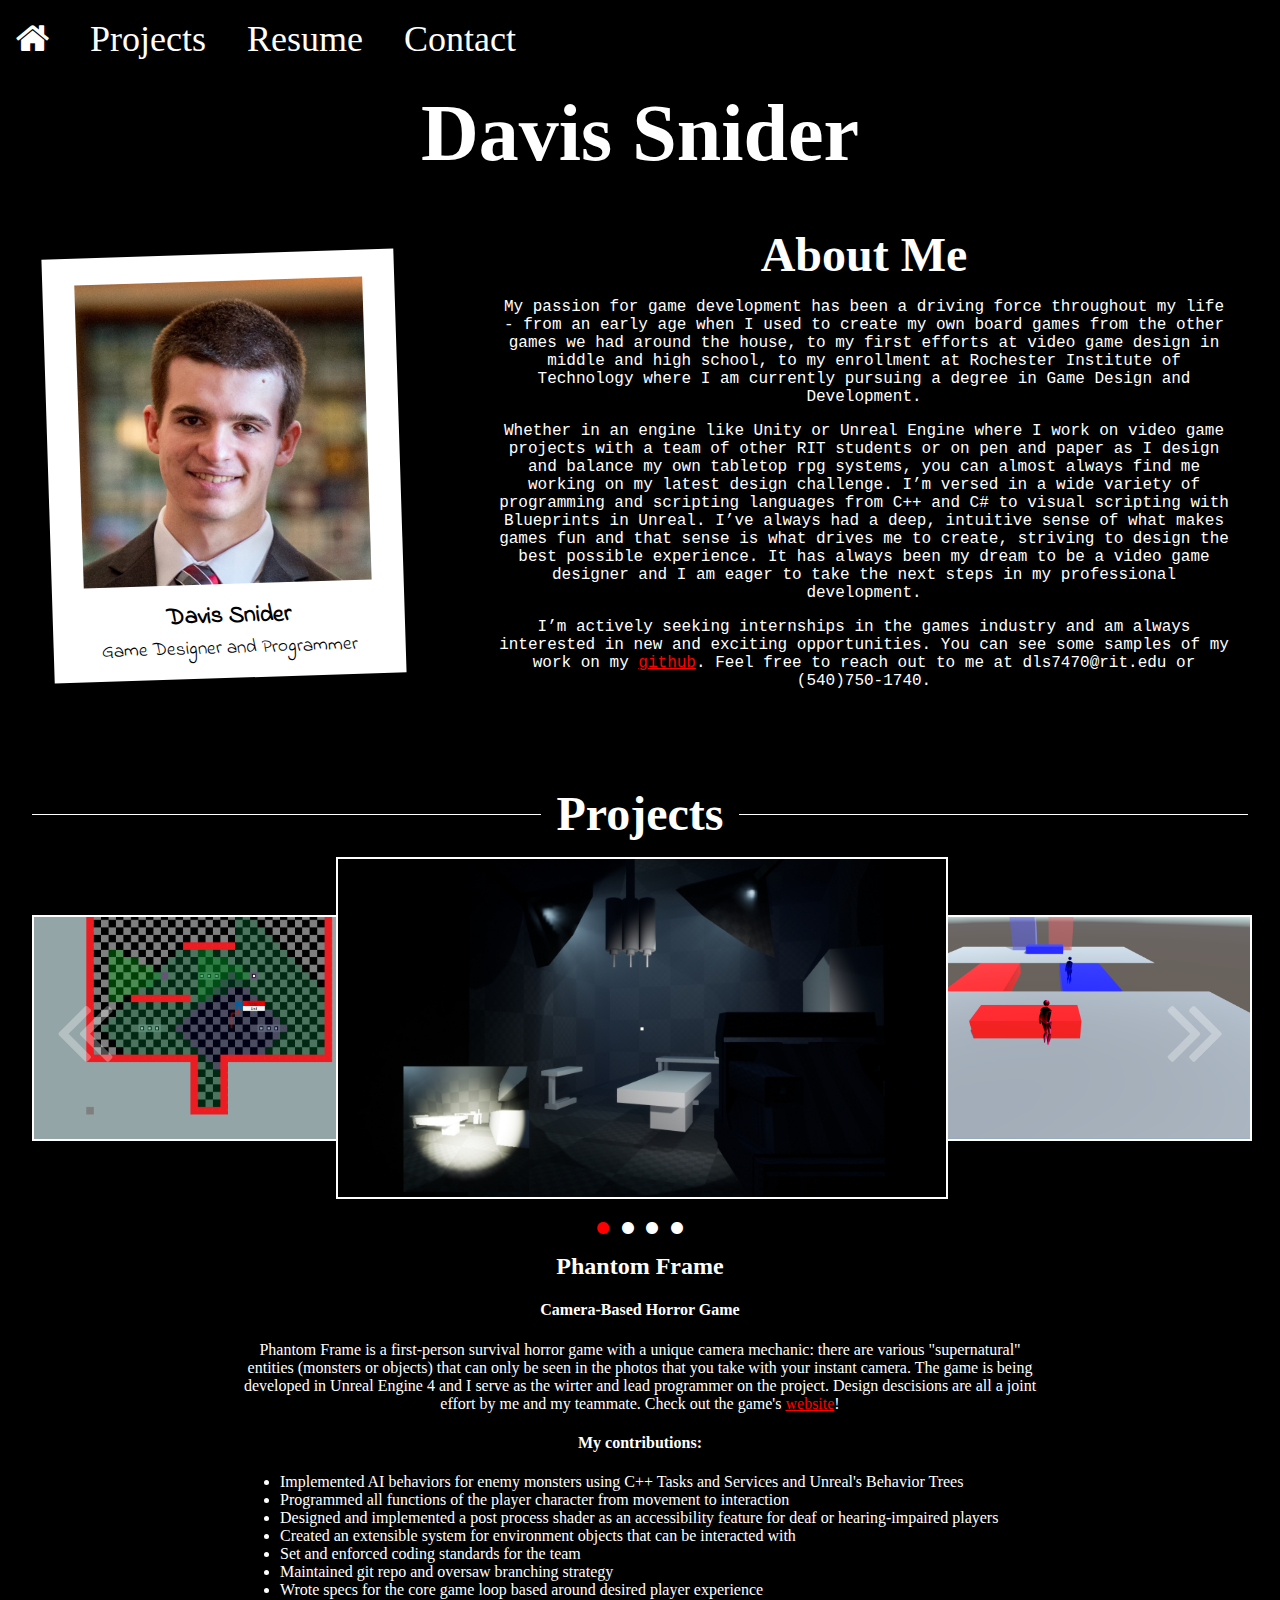
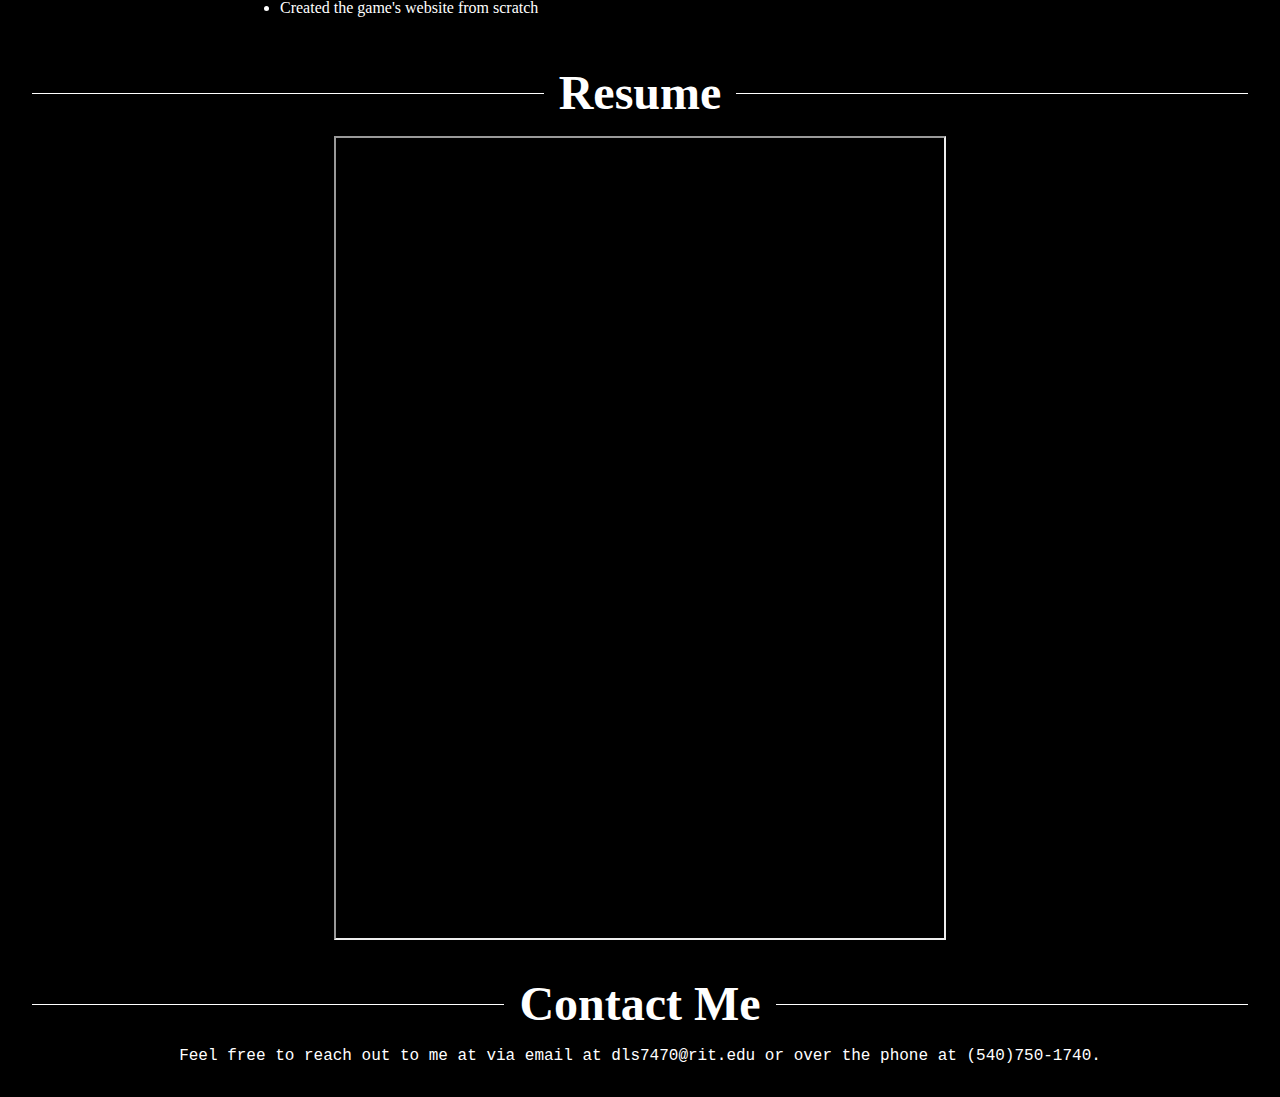
<file: index.html>
<!DOCTYPE html>
<html lang="en">

<head>
    <meta charset="UTF-8">
    <meta name="viewport" content="width=device-width, initial-scale=1.0">
    <meta http-equiv="X-UA-Compatible" content="ie=edge">
    <title>Davis Snider Portfolio</title>

    
    <link rel="stylesheet" href="https://cdnjs.cloudflare.com/ajax/libs/font-awesome/4.7.0/css/font-awesome.min.css">
    <link href="Spooky_Website/css/style.css" rel="stylesheet">

</head>

<body>
    <header>
        <nav>
            <ul>
                <li><a href="#"><i class="fa fa-home"></i></a></li>
                <li><a href="#slideshow">Projects</a></li>
                <li><a href="#resume">Resume</a></li>
                <li><a href="#contact">Contact</a></li>
            </ul>
        </nav>
    </header>

    <main>
        <div id="splash">
            <h1>
                Davis Snider
            </h1>
            <div id="info">
                <div id="davis" class="team_member">
                    <img src="Spooky_Website/images/headshot.jpg" alt="headshot">
                    <h3>
                        Davis Snider
                    </h3>
                    <p>
                        Game Designer and Programmer
                    </p>
                </div>

                <div id="about_me">
                    <h2>About Me</h2>
                    <p>
							My passion for game development has been a driving force throughout my life -  from an early age when I used
						to create my own board games from the other games we had around the house, to my first efforts at video game
						design in middle and high school, to my enrollment at Rochester Institute of Technology where I am
						currently pursuing a degree in Game Design and Development. 
                    </p>
                    <p>
							Whether in an engine like Unity or Unreal Engine where I work on video game projects with a team of other RIT 
						students or on pen and paper as I design and balance my own tabletop rpg systems, you can almost always 
						find me working on my latest design challenge. I’m versed in a wide variety of programming and scripting 
						languages from C++ and C# to visual scripting with Blueprints in Unreal. I’ve always had a deep, intuitive
						sense of what makes games fun and that sense is what drives me to create, striving to design the best 
						possible experience. It has always been my dream to be a video game designer and I am eager to take the 
						next steps in my professional development.
                    </p>
                    <p>
							I’m actively seeking internships in the games industry and am always interested in new and exciting
						opportunities. You can see some samples of my work on my <a href=" https://github.com/LikeFrogs ">github</a>.
						Feel free to reach out to me at dls7470@rit.edu or (540)750-1740. 
                    </p>
                </div>

            </div>
        </div>
            
        <div class="main_section" id="slideshow">
            <h2 class="section_header">
                <span>                
                    Projects
                </span>
            </h2>

            <div id="slides">
                <div class="overlay_left" onclick="plusDivs(-1)">
                    <i class="icon fa fa-angle-double-left"></i>
                </div>

                <div id="left" class="slideImg">
                    <img src="Spooky_Website/images/Screenshot_1.png" alt="Phantom Frame Screenshot">
                    <div class="project_content">
                        <h3>Phantom Frame</h3>
                        <h4>Camera-Based Horror Game</h4>
                        Phantom Frame is a first-person survival horror game with a unique camera mechanic: there are various "supernatural" entities (monsters or objects)
                        that can only be seen in the photos that you take with your instant camera. The game is being developed in Unreal Engine 4 and I serve as the
                        wirter and lead programmer on the project. Design descisions are all a joint effort by me and my teammate. 
                        Check out the game's <a href="https://LikeFrogs.github.io/PhantomFrame" target="_blank">website</a>! 
                        <h4>My contributions:</h4>
                        <ul>
							<li>Implemented AI behaviors for enemy monsters using C++ Tasks and Services and Unreal's Behavior Trees</li>
                            <li>Programmed all functions of the player character from movement to interaction</li>
                            <li>Designed and implemented a post process shader as an accessibility feature for deaf or hearing-impaired players</li>
                            <li>Created an extensible system for environment objects that can be interacted with</li>
                            <li>Set and enforced coding standards for the team</li>
                            <li>Maintained git repo and oversaw branching strategy</li>
                            <li>Wrote specs for the core game loop based around desired player experience</li>
                            <li>Created the game's website from scratch</li>
						</ul>
                    </div>
                </div>
                <div id="center" class="slideImg">
                    <img src="Spooky_Website/images/Quantum.PNG" alt="Entangled Screenshot">
                    <div class="project_content">
                        <h3>Entangled</h3>
                        <h4>3D Puzzle-Platformer</h4>
                        Entangled was a short-term project I worked on with a team of five. We primarily developed the demo as a test of our Unity skills. The game's
                        core mechanic is the player's ability to control two instances of themself that can both interact with different parts of the world, but not each other.
                        I worked as our Lead Gameplay Programmer. The code is available on <a href="https://github.com/LikeFrogs/Quantum" target="_blank">github</a>.
                        <h4>My contributions:</h4>
                        <ul>
							<li>Implemented a system for handling multiple instances of the player including death and respawning</li>
                            <li>Developed a system for moveable blocks used in puzzles</li>
                            <li>Designed and iterated on levels to create good, cohesive puzzles</li>
                        </ul>
                    </div>
                </div>
                <div id="right" class="slideImg">
                    <img src="Spooky_Website/images/Gungi.PNG" alt="Gungi Screenshot">
                    <div class="project_content">
                        <h3>Gungi/War Council</h3>
                        <h4>Abstract Strategy Game in Three Dimensions</h4>
                        Gungi (or War Council) was a side project I started as a chance to work on something a little different. The game is similar to chess
                        and shogi (Japanese chess), but with the ability to stack pieces on top of each other. It is based on a game appearing in the popular anime
                        Hunter X Hunter using a ruleset developed on Reddit (with a few modifications made by me after playtesting). The game makes heavy use of Unity's 
                        Canvas UI system for all of the interactable features. I didn't have time to finish the project during the month or so I worked on it, but I'm planning
                        to return to it the next time I get a chance.
                        <h4>My contributions:</h4>
                        <ul>
                            <li>Wrote an event-based system for handling players taking turns</li>
                            <li>Built a "chess engine" from scratch to check for check, checkmate, and illegal moves</li>
                            <li>Created algorithms to determin all legal moves at any given time</li>
                        </ul>
                    </div>
                </div>
                <!-- NOTE: add projects in an `id="null"` div -->
                <div id="null" class="slideImg"> 
                    <img src="Spooky_Website/images/Gameplay.PNG" alt="Project Rose Gardent Screenshot">
                    <div class="project_content">
                        <h3>Project Rose Garden</h3>
                        <h4>Turn-Based Stealth/Strategy Game</h4>
                        Project Rose Garden was a somewhat longer term project that I used primarily as a way to learn Unity. Rather than use plugins, libraries, or
                        pre-written algorithms, I im plemented all the features myself. I tackled many challenges while working on this project and learned a lot!
                        I have since moved on to other projects, but working on this game was invaluable in developing my skills early in my career.
                        <h4>My contributions:</h4>
                        <ul>
                            <li>Implemented a custom version of the A* pathfinding algorithm for mapping characters' range of movement</li>
                            <li>Programmed a manager class to handle entity updating and turn-taking</li>
                            <li>Creted a dialogue system and editor tools to easily add and update dialogue</li>
                        </ul>
                    </div>
                </div>

                <div class="overlay_right" onclick="plusDivs(+1)">
                    <i class="icon fa fa-angle-double-right"></i>
                </div>
            </div>

            <div id="dots">
                <!-- filled in by javascript -->
            </div>

            <div id="slide_description">
            </div>

            <script>
                let slideIndex = 0;
                let slides = document.getElementsByClassName("slideImg");
                let contentArea = document.querySelector("#slide_description");

                let dotsDiv = document.getElementById("dots");
                for(let i = 0; i < slides.length; i++){
                    dotsDiv.innerHTML = dotsDiv.innerHTML + "<i class='dot fa fa-circle'></i>";                        
                }                
                var dots = document.getElementsByClassName("dot");
                for(let i = 0; i < dots.length; i++){
                    dots[i].setAttribute('data', i);
                    dots[i].setAttribute('onclick', 'jumpToSlide(this.getAttribute("data"));');
                    dots[i].onclick = function(){ jumpToSlide(this.getAttribute('data'));};
                }

                showDivs(slideIndex);

                function plusDivs(n){
                    slideIndex += n;
                    if(slideIndex >= slides.length) { slideIndex = 0; }
                    if(slideIndex < 0) { slideIndex = slides.length - 1; }
                    showDivs(slideIndex);
                }

                function showDivs(n){
                    for (let i = 0; i < slides.length; i++) {
                        slides[i].setAttribute("id", "null");
                        slides[i].setAttribute('onclick', '');
                        slides[i].onclick = function(){;};

                        if(dots[i].classList.contains("redDot")){
                            dots[i].classList.remove("redDot");
                        }
                    }

                    let center = n;
                    if (n < 0) { center = x.length - 1; }
                    if (n >= slides.length) { center = 0; }
                    slides[center].setAttribute("id", "center");
                    let content = slides[center].getElementsByClassName("project_content")[0].innerHTML;
                    contentArea.innerHTML = content;

                    let left = n - 1;
                    if (left < 0) { left = slides.length - 1; }
                    if (left >= slides.length) { left = 0; }
                    slides[left].setAttribute("id", "left");                    
                    slides[left].setAttribute('onclick', 'plusDivs(-1)');
                    slides[left].onclick = function(){ plusDivs(-1); };

                    let right = n + 1;
                    if (right < 0) { right = slides.length - 1; }
                    if (right >= slides.length) { right = 0; }
                    slides[right].setAttribute("id", "right");                    
                    slides[right].setAttribute('onclick', 'plusDivs(+1)');
                    slides[right].onclick = function(){ plusDivs(+1); };

                    dots[center].classList.add("redDot");
                }

                function jumpToSlide(n){
                    slideIndex = parseInt(n);
                    if(slideIndex >= slides.length) { slideIndex = 0; }
                    if(slideIndex < 0) { slideIndex = slides.length - 1; }
                    showDivs(slideIndex);
                }
            </script>
        </div>

        <div class="main_section" id="resume">
            <h2 class="section_header">
                <span>                
                    Resume
                </span>
            </h2>
            
            <iframe src="Spooky_Website/images/resume.pdf"></iframe>
        </div>

        <div class="main_section" id="contact">
            <h2 class="section_header">
                <span>                
                    Contact Me
                </span>
            </h2>

            <p>
                Feel free to reach out to me at via email at dls7470@rit.edu or over the phone at (540)750-1740.
            </p>

        </div>
    </main>
        
</body>

</html>
</file>
<file: Spooky_Website/css/style.css>
@import url("https://fonts.googleapis.com/css?family=Indie+Flower&display=swap");
img {
  max-width: 70%;
}

h1, h2, h3 {
  margin: 0;
  font-family: Garamond, Baskerville, 'Baskerville Old Face', 'Hoefler Text', 'Times New Roman', serif;
  white-space: normal;
}

h1 {
  padding-top: 1rem;
  font-size: 5rem;
}

h2 {
  font-size: 3rem;
}

h3 {
  font-size: 1.5rem;
}

p {
  font-size: 16px;
  font-family: 'Courier New', Courier, monospace;
}

body {
  margin: 0;
  background-color: black;
  color: white;
}

body a:link {
  color: red;
}

body a:visited {
  color: red;
}

body a:hover {
  color: white;
  -webkit-transition: .45s ease;
  transition: .45s ease;
}

body a:active {
  color: red;
}

main {
  padding-top: 4.5rem;
}

.section_header {
  display: block;
  text-align: center;
  overflow: hidden;
  margin-bottom: 1rem;
}

.section_header span {
  position: relative;
  display: inline-block;
}

.section_header span:before, .section_header span:after {
  content: "";
  position: absolute;
  top: 50%;
  width: 9999px;
  height: 1px;
  background: white;
}

.section_header span:before {
  right: 100%;
  margin-right: 15px;
}

.section_header span:after {
  left: 100%;
  margin-left: 15px;
}

.main_section {
  padding: 1rem 2rem;
  text-align: center;
  margin: 0;
}

@media only screen and (max-width: 600px) {
  .main_section {
    padding: .5rem 1rem;
  }
}

header {
  background-color: black;
  width: 100%;
  position: fixed;
  display: -webkit-box;
  display: -ms-flexbox;
  display: flex;
  z-index: 10;
}

header a:link {
  color: white;
  text-decoration: none;
}

header a:visited {
  color: white;
  text-decoration: none;
}

header a:hover {
  color: red;
  text-decoration: none;
  -webkit-transition: .45s ease;
  transition: .45s ease;
}

header a:active {
  color: white;
  text-decoration: none;
}

header ul {
  list-style-type: none;
  padding: 0;
}

header ul li {
  display: inline;
  margin: 0 1rem;
}

header #social {
  margin-left: auto;
  font-size: 36px;
}

header #social ul {
  margin: .5em 0 .5em;
}

header nav {
  font-size: 36px;
}

header nav ul {
  margin: .5em 0 .5em;
}

#splash {
  text-align: center;
  margin-bottom: 1rem;
}

#splash h1 {
  margin: 0;
}

#splash #info {
  display: -webkit-box;
  display: -ms-flexbox;
  display: flex;
  -webkit-box-pack: center;
      -ms-flex-pack: center;
          justify-content: center;
  -webkit-box-align: center;
      -ms-flex-align: center;
          align-items: center;
  -ms-flex-wrap: wrap;
      flex-wrap: wrap;
}

#splash #info .team_member {
  padding: 1rem 1rem .3rem;
  margin: 1.5rem 3rem;
  max-width: 20em;
  color: black;
  background-color: white;
  -webkit-box-flex: 0;
      -ms-flex: 0 0 20em;
          flex: 0 0 20em;
}

#splash #info .team_member h3 {
  font-family: 'Indie Flower', cursive;
  margin: 0;
}

#splash #info .team_member p {
  font-family: 'Indie Flower', cursive;
  font-size: 1.2em;
  padding: 0 1.2em;
  text-align: left;
  margin: 0;
  margin-bottom: .7rem;
  text-align: center;
}

#splash #info .team_member img {
  max-width: 90%;
  margin: .7rem 1rem;
}

@media only screen and (max-width: 600px) {
  #splash #info .team_member {
    padding: 1.5rem 1rem 1rem;
  }
  #splash #info .team_member img {
    margin: 0;
  }
}

#splash #info #davis {
  -webkit-transform: rotate(-1.8deg);
          transform: rotate(-1.8deg);
}

#splash #info #about_me {
  -webkit-box-flex: 1;
      -ms-flex: 1 0 30%;
          flex: 1 0 30%;
  max-width: 50em;
  min-width: 20em;
  padding: 3em;
}

@media only screen and (max-width: 780px) {
  #splash #info #about_me {
    padding: .5rem 1rem;
    max-width: 90%;
  }
}

#pitch p, #blog_text p {
  max-width: 40%;
  margin: 0 auto;
  margin-top: 1rem;
}

@media only screen and (max-width: 780px) {
  #pitch p, #blog_text p {
    padding: .5rem 1rem;
    max-width: 90%;
  }
}

#pitch p br, #blog_text p br {
  margin: .5rem;
  padding: .5rem;
  height: 1rem;
}

#pitch #summary, #blog_text #summary {
  font-size: 19px;
  margin-bottom: 2rem;
}

#pitch h3, #blog_text h3 {
  font-size: 25px;
  margin: 2rem 0;
}

#slideshow p {
  max-width: 40%;
  margin: 0 auto;
  margin-top: 1rem;
}

@media only screen and (max-width: 780px) {
  #slideshow p {
    padding: .5rem 1rem;
    max-width: 90%;
  }
}

#slideshow p br {
  margin: .5rem;
  padding: .5rem;
  height: 1rem;
}

#slideshow #slides {
  display: -ms-grid;
  display: grid;
  -ms-grid-rows: 1fr;
      grid-template-rows: 1fr;
  -ms-grid-columns: 1fr 2fr 1fr;
      grid-template-columns: 1fr 2fr 1fr;
      grid-template-areas: "left center right";
}

@media only screen and (max-width: 800px) {
  #slideshow #slides {
    -ms-grid-columns: 1fr 10fr 1fr;
        grid-template-columns: 1fr 10fr 1fr;
  }
}

#slideshow #slides #null {
  display: none;
}

#slideshow #slides #left, #slideshow #slides #center, #slideshow #slides #right {
  -ms-flex-item-align: center;
      -ms-grid-row-align: center;
      align-self: center;
}

#slideshow #slides #left img, #slideshow #slides #center img, #slideshow #slides #right img {
  border: white solid 2px;
  max-width: 100%;
  width: 100%;
}

@media only screen and (max-width: 800px) {
  #slideshow #slides #center {
    margin: 0 .5rem;
  }
  #slideshow #slides #left, #slideshow #slides #right {
    display: none;
  }
}

#slideshow #slides .overlay_right, #slideshow #slides .overlay_left {
  cursor: pointer;
  -webkit-tap-highlight-color: rgba(0, 0, 0, 0);
  -webkit-tap-highlight-color: transparent;
  display: -webkit-box;
  display: -ms-flexbox;
  display: flex;
  -webkit-box-align: center;
      -ms-flex-align: center;
          align-items: center;
  -webkit-box-pack: end;
      -ms-flex-pack: end;
          justify-content: flex-end;
  padding: 0 2.5rem;
  top: 0;
  bottom: 0;
  left: 0;
  right: 0;
  height: 70%;
  width: 100%;
  opacity: .3;
  justify-self: right;
  -ms-flex-item-align: center;
      align-self: center;
  -ms-grid-row: 1;
  -ms-grid-column: 3;
  grid-area: right;
  z-index: 3;
}

@media only screen and (max-width: 1300px) {
  #slideshow #slides .overlay_right, #slideshow #slides .overlay_left {
    padding: 1.5rem;
  }
}

@media only screen and (max-width: 800px) {
  #slideshow #slides .overlay_right, #slideshow #slides .overlay_left {
    padding: 0;
  }
}

#slideshow #slides .overlay_right .icon, #slideshow #slides .overlay_left .icon {
  color: white;
  font-size: 150px;
  text-align: center;
}

@media only screen and (max-width: 1300px) {
  #slideshow #slides .overlay_right .icon, #slideshow #slides .overlay_left .icon {
    font-size: 100px;
  }
}

@media only screen and (max-width: 600px) {
  #slideshow #slides .overlay_right .icon, #slideshow #slides .overlay_left .icon {
    font-size: 50px;
  }
}

@media (-moz-touch-enabled: 1), (pointer: coarse) {
  #slideshow #slides .overlay_right, #slideshow #slides .overlay_left {
    height: inherit;
    opacity: 1;
  }
  #slideshow #slides .overlay_right .icon, #slideshow #slides .overlay_left .icon {
    color: white;
  }
}

#slideshow #slides .overlay_left {
  -ms-grid-row: 1;
  -ms-grid-column: 1;
  grid-area: left;
  -ms-grid-column-align: left;
      justify-self: left;
  -webkit-box-pack: start;
      -ms-flex-pack: start;
          justify-content: flex-start;
}

@media (-moz-touch-enabled: 0), (pointer: fine) {
  #slideshow #slides .overlay_right:hover, #slideshow #slides .overlay_left:hover {
    opacity: 1;
    -webkit-transition: .6s ease;
    transition: .6s ease;
  }
  #slideshow #slides .overlay_right:hover .icon, #slideshow #slides .overlay_left:hover .icon {
    color: red;
    -webkit-transition: .45s ease;
    transition: .45s ease;
  }
}

#slideshow #left {
  -ms-grid-row: 1;
  -ms-grid-column: 1;
  grid-area: left;
  width: 130%;
  z-index: 1;
}

#slideshow #center {
  -ms-grid-row: 1;
  -ms-grid-column: 2;
  grid-area: center;
  z-index: 2;
}

#slideshow #right {
  -ms-grid-row: 1;
  -ms-grid-column: 3;
  grid-area: right;
  width: 130%;
  margin-left: -30%;
  z-index: 1;
}

#slideshow #dots {
  margin-top: 1rem;
  margin-bottom: 1rem;
}

#slideshow #dots .dot {
  cursor: pointer;
  margin: 0 .4rem;
  font-size: 14px;
}

#slideshow #dots .dot:hover {
  color: red;
  -webkit-transition: .45s ease;
  transition: .45s ease;
}

#slideshow #dots .redDot {
  color: red;
}

#slideshow .project_content {
  display: none;
}

#slideshow #slide_description {
  margin: 0 auto;
  max-width: 50em;
  min-width: 20em;
}

@media only screen and (max-width: 780px) {
  #slideshow #slide_description {
    max-width: 90%;
  }
}

#slideshow #slide_description ul {
  text-align: left;
}

#slideshow #slide_description ul h4 {
  text-align: center;
}

#resume iframe {
  height: 1130px;
  width: 50%;
  height: 800px;
}

@media only screen and (max-width: 600px) {
  #resume iframe {
    width: 90%;
  }
}

form {
  width: 200px;
  text-align: left;
  margin: 0 auto;
}

form textarea {
  width: 100%;
}
/*# sourceMappingURL=style.css.map */
</file>
